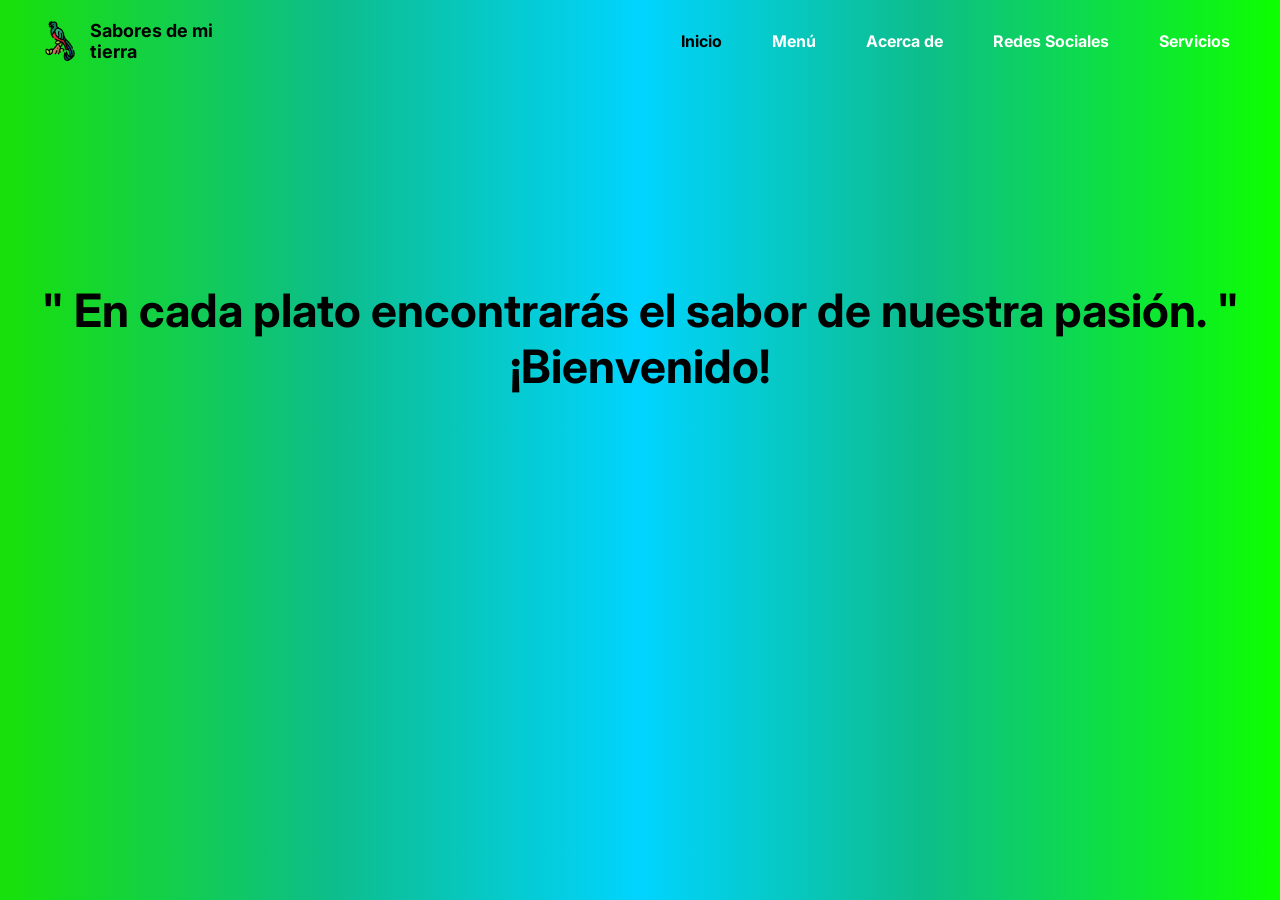
<file: index.html>
<!DOCTYPE html>
<html lang="es">
<head>
  <meta charset="UTF-8">
  <meta name="viewport" content="width=device-width, initial-scale=1.0">
  <title>Sabores de mi tierra</title>
  <link rel="stylesheet" href="estilos.css">
  <link rel="preconnect" href="https://fonts.googleapis.com">
  <link rel="preconnect" href="https://fonts.gstatic.com" crossorigin>
  <link href="https://fonts.googleapis.com/css2?family=Inter:wght@400;700;900&display=swap" rel="stylesheet">
</head>
<body>

  <header class="contenedor-1">
    <div class="logo-section">
      <img src="quetzal.png" alt="Logo quetzal" class="logo-icon">
      <div class="logo-text">
        <span>Sabores de mi</span><br>
        <span>tierra</span>
      </div>
    </div>

    <nav class="nav-links">
      <a class="active" href="index.html">Inicio</a>
      <a href="index1.html">Menú</a>
      <a href="index2.html">Acerca de</a>
      <a href="index3.html">Redes Sociales</a>
      <a href="index4.html">Servicios</a>
    </nav>
  </header>

  <main class="main-content">
    <h1 class="anim-text">
      <span> "</span>
      <span>E</span><span>n</span><span> </span>
      <span> </span><span>c</span><span>a</span><span>d</span><span>a</span><span> </span>
      <span>p</span><span>l</span><span>a</span><span>t</span><span>o</span><span> </span>
      <span>e</span><span>n</span><span>c</span><span>o</span><span>n</span><span>t</span><span>r</span><span>a</span><span>r</span><span>á</span><span>s</span><span> </span>
      <span>e</span><span>l</span><span> </span>
      <span>s</span><span>a</span><span>b</span><span>o</span><span>r</span><span> </span>
      <span>d</span><span>e</span><span> </span>
      <span>n</span><span>u</span><span>e</span><span>s</span><span>t</span><span>r</span><span>a</span><span> </span>
      <span>p</span><span>a</span><span>s</span><span>i</span><span>ó</span><span>n</span><span>.</span>
<span> "</span>

<br>

      <span>¡</span><span>B</span><span>i</span><span>e</span><span>n</span><span>v</span><span>e</span><span>n</span><span>i</span><span>d</span><span>o</span><span>!</span>
    </h1>
  </main>

</body>
</html>
</file>
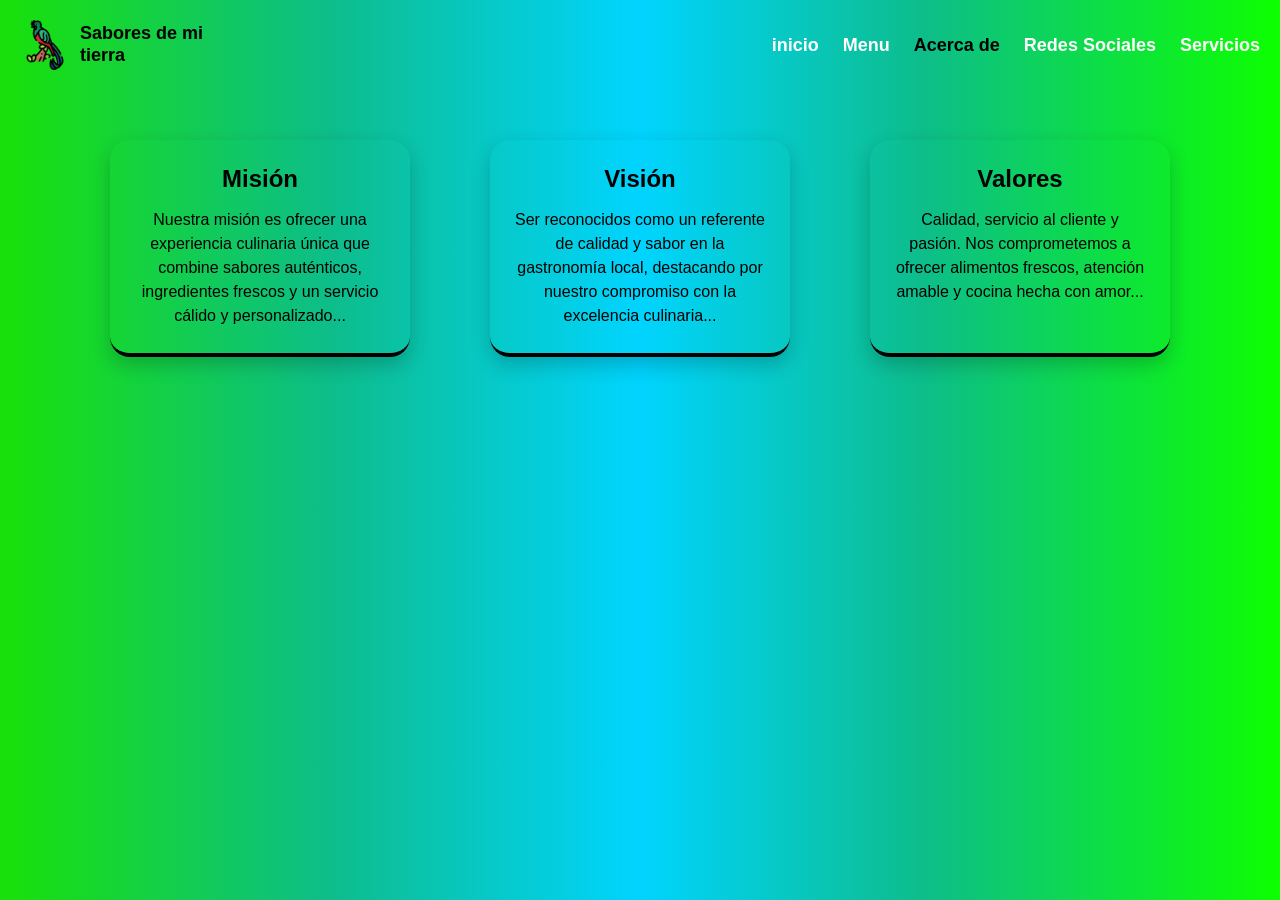
<file: index2.html>
<!DOCTYPE html>
<html lang="es">
<head>
    <meta charset="UTF-8">
    <meta name="viewport" content="width=device-width, initial-scale=1.0">
    <title>Sabores de mi tierra</title>
    <link rel="stylesheet" href="estilos2.css">
</head>
<body>
    <header>
        <div class="logo">
            <img src="quetzal.png" alt="Logo Sabores de mi tierra">
            <h1>Sabores de mi <br> tierra</h1>
        </div>
     <nav>
      <ul>
          <li><a href="index.html#">inicio</a></li>
       <li><a href="index1.html#">Menu</a></li>
        <li><a class="active" href="index2.html#">Acerca de</a></li>
        <li><a href="index3.html">Redes Sociales</a></li>
        <li><a href="index4.html">Servicios</a></li>
      </ul>
    </nav>
        
    </header>

   
   <div class="info-container">
  <div class="info-box " onclick="toggleZoom(this)">
    <h2>Misión</h2>
    <p>
      Nuestra misión es ofrecer una experiencia culinaria única que combine sabores auténticos,
      ingredientes frescos y un servicio cálido y personalizado...
    </p>
  </div>

  <div class="info-box" onclick="toggleZoom(this)">
    <h2>Visión</h2>
    <p>
      Ser reconocidos como un referente de calidad y sabor en la gastronomía local, destacando por
      nuestro compromiso con la excelencia culinaria...
    </p>
  </div>

  <div class="info-box" onclick="toggleZoom(this)">
    <h2>Valores</h2>
    <p>
      Calidad, servicio al cliente y pasión. Nos comprometemos a ofrecer alimentos frescos, atención
      amable y cocina hecha con amor...
    </p>
  </div>
</div>
<script>
  function toggleZoom(element) {
    element.classList.toggle('zoomed');
  }
</script>
</body>
</html>
</file>
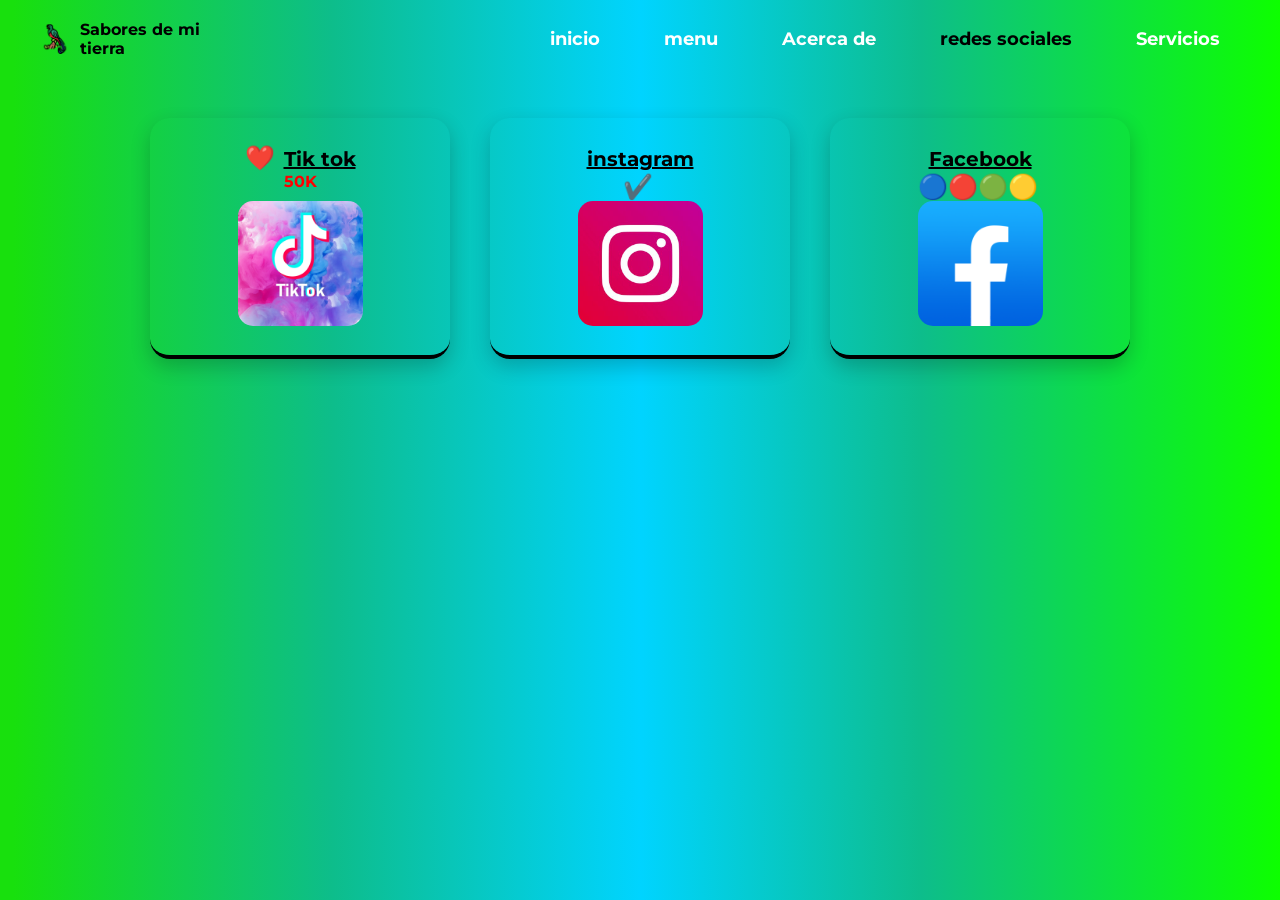
<file: index3.html>
<!DOCTYPE html>
<html lang="es">
<head>
  <meta charset="UTF-8">
  <meta name="viewport" content="width=device-width, initial-scale=1.0">
  <title>Redes Sociales - Sabores de mi tierra</title>
  <link rel="stylesheet" href="estilos3.css">
  <link rel="preconnect" href="https://fonts.googleapis.com">
  <link href="https://fonts.googleapis.com/css2?family=Montserrat:wght@600;700&display=swap" rel="stylesheet">
</head>
<body>
  <header>
    <div class="logo">
      <img src="quetzal.png" alt="Logo" class="icon">
      <span><strong>Sabores de mi</strong><br>tierra</span>
    </div>
    <nav>
      <ul>
          <li><a href="index.html#">inicio</a></li>
        <li><a href="index1.html#">menu</a></li>
        <li><a href="index2.html#">Acerca de</a></li>
   <li><a class="active" href="index3.html#">redes sociales</a></li>
        <li><a href="index4.html">Servicios</a></li>
      </ul>
    </nav>
   
  </header>

  <main>
    <section class="socials">
      <div class="social-card">
      <div class="title">
  <span class="emoji">❤️</span>
  <a href="https://www.tiktok.com/@foodieguatemala">Tik tok</a>
</div>
        <p class="likes">50K</p>
        <img src="tiktok.png" alt="TikTok preview">

      </div>

      <div class="social-card">
        <div class="title">
          <a href="https://www.instagram.com/el.foodie.guatemala/?hl=es" >instagram</a>
    <span class="emoji"><br>✔️</span>
        </div>
        <img src="instagram.png" alt="Instagram preview">
      </div>

      <div class="social-card">
        <div class="title">
             <a href="https://www.facebook.com/foodieguatemala/?locale=es_LA">Facebook</a>
          <span class="emoji"><br> 🔵🔴🟢🟡 </span>
        </div>
        <img src="facebook.png" alt="Facebook preview">
      </div>
    </section>
  </main>
</body>
</html>
</file>
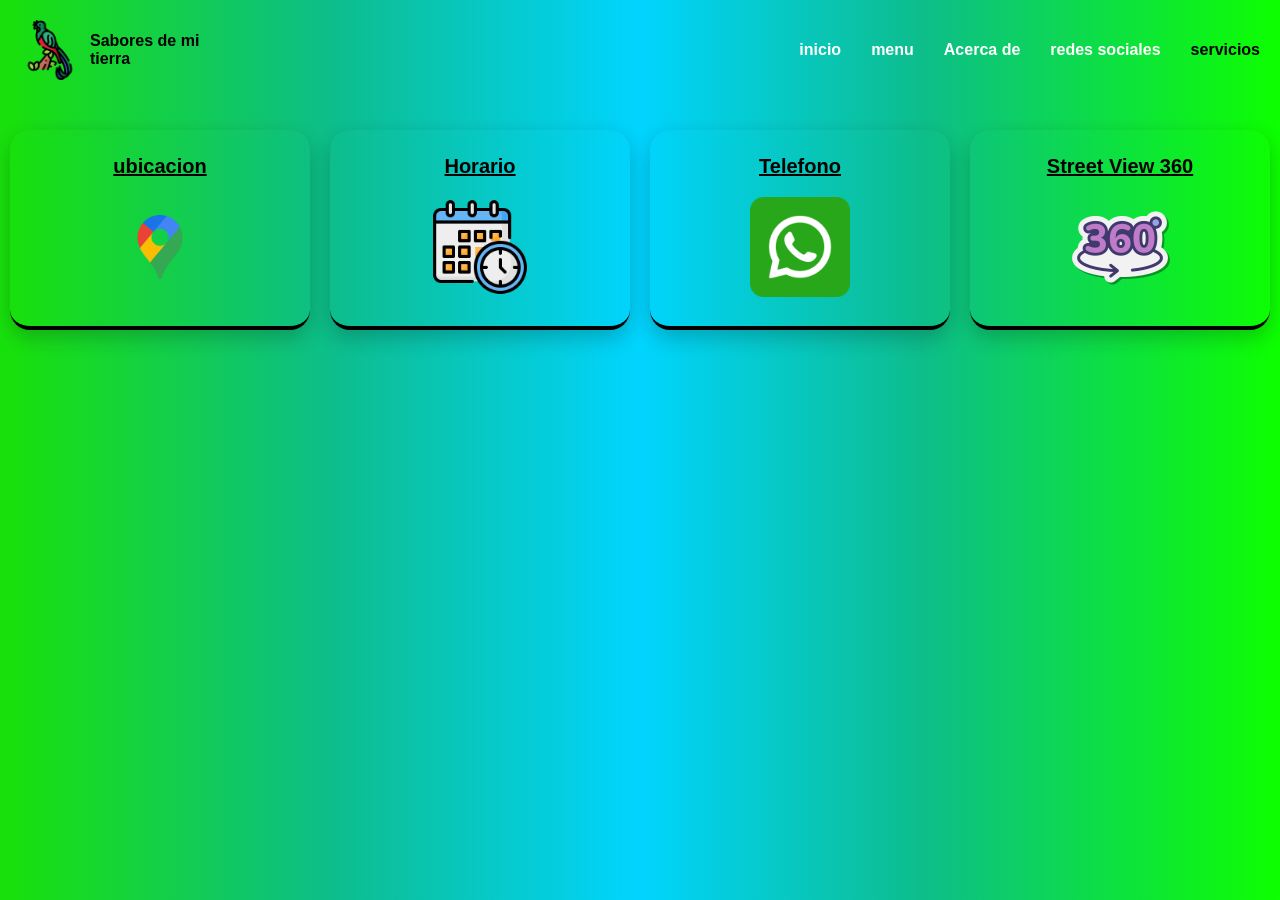
<file: index4.html>
<!DOCTYPE html>
<html lang="es">
<head>
  <meta charset="UTF-8">
  <meta name="viewport" content="width=device-width, initial-scale=1.0">
  <title>Sabores de mi Tierra</title>
  <link rel="stylesheet" href="estilos4.css">
</head>
<body>
  <header>
    <div class="logo">
      <img src="quetzal.png" alt="Logo">
      <span>Sabores de mi <br> tierra</span>
    </div>
    <nav>
      <ul>
         <li><a href="index.html#">inicio</a></li>
        <li><a href="index1.html#">menu</a></li>
        <li><a href="index2.html#">Acerca de</a></li>
         <li><a href="index3.html#">redes sociales</a></li>
        <li><a class="active" href="index4.html#">servicios</a></li>
      </ul>
    </nav>
   
  </header>

  <main>
    <div class="servicios">
      <div class="card">
             <a href="https://www.google.com/maps/search/foodie+guatemala/@14.5817447,-90.553911,12z/data=!3m1!4b1?entry=ttu&g_ep=EgoyMDI1MDcwOS4wIKXMDSoASAFQAw%3D%3D">ubicacion</a><h3></h3>
        <img src="ubicacion.png">

      </div>
      <div class="card">
        <a href="https://www.google.com/search?sxsrf=AE3TifNFSw22xyXqLYmtiTezHfDDqw904A:1752537221830&q=foodie+restaurante+horarios&cshid=1752537346017199">Horario</a><h3></h3>
        <img src="horario.png">
      </div>
      <div class="card">
        <a href="tel:23316089">Telefono</a><h3></h3>
        <img src="whatsapp.png" alt="Whatsapp">
      </div>
      <div class="card">
        <a href="https://www.google.com/local/place/fid/0x8589a390272b9a63:0x5c70dff1a2679ffd/photosphere?iu=https://streetviewpixels-pa.googleapis.com/v1/thumbnail?panoid%3D1x1H1jIFmPTJYb6ytvDENA%26cb_client%3Dsearch.gws-prod.gps%26yaw%3D317.70862%26pitch%3D0%26thumbfov%3D100%26w%3D0%26h%3D0&ik=CAISFjF4MUgxaklGbVBUSlliNnl0dkRFTkE%3D&sa=X&ved=2ahUKEwiN0YrJxr2OAxWERDABHRqKGwEQpx96BAhJEBI">Street View 360</a><h3></h3>
        <img src="pbx.png" alt="PBX">
      </div>
    </div>
  </main>
</body>
</html>
</file>
<file: estilos.css>
body {
  margin: 0;
  font-family: 'Inter', sans-serif;
    background: #18e00d;
background: linear-gradient(90deg, rgba(24, 224, 13, 1) 1%, rgba(13, 189, 139, 1) 26%, rgba(0, 212, 255, 1) 50%, rgba(13, 189, 139, 1) 72%, rgba(13, 255, 0, 1) 100%, rgba(255, 0, 0, 1) 100%);
}

.contenedor-1 {
  display: flex;
  justify-content: space-between;
  align-items: center;
  padding: 20px 40px;
}

.logo-section {
  display: flex;
  align-items: center;
}

.logo-icon {
  width: 40px;
  margin-right: 10px;

}
.logo-text {
  font-weight: bold;
  color: black;
  font-size: 18px;
}
.nav-links {
  display: flex;
  gap: 30px;
}


.nav-links a {
  margin: 0 10px;
  text-decoration: none;
  color: white;
  font-weight: bold;
}

.nav-links a.active {
    color: black;
}

.main-content {
  text-align: center;
  margin-top: 200px;
  font-size: 23px;

}

.anim-text span {
  display: inline-block;
  opacity: 0;
  transform: translateY(20px);
  animation: fadeInLetter 0.5s forwards;

}

.anim-text span:nth-child(1) { animation-delay: 0s; }
.anim-text span:nth-child(2) { animation-delay: 0.05s; }
.anim-text span:nth-child(3) { animation-delay: 0.1s; }
.anim-text span:nth-child(4) { animation-delay: 0.15s; }
.anim-text span:nth-child(5) { animation-delay: 0.2s; }
.anim-text span:nth-child(6)  { animation-delay: 0.25s; }
.anim-text span:nth-child(7)  { animation-delay: 0.3s; }
.anim-text span:nth-child(8)  { animation-delay: 0.35s; }
.anim-text span:nth-child(9)  { animation-delay: 0.4s; }
.anim-text span:nth-child(10) { animation-delay: 0.45s; }
.anim-text span:nth-child(11) { animation-delay: 0.5s; }
.anim-text span:nth-child(12) { animation-delay: 0.55s; }
.anim-text span:nth-child(13) { animation-delay: 0.6s; }
.anim-text span:nth-child(14) { animation-delay: 0.65s; }
.anim-text span:nth-child(15) { animation-delay: 0.7s; }
.anim-text span:nth-child(16) { animation-delay: 0.75s; }
.anim-text span:nth-child(17) { animation-delay: 0.8s; }
.anim-text span:nth-child(18) { animation-delay: 0.85s; }
.anim-text span:nth-child(19) { animation-delay: 0.9s; }
.anim-text span:nth-child(20) { animation-delay: 0.95s; }
.anim-text span:nth-child(21) { animation-delay: 1s; }
.anim-text span:nth-child(22) { animation-delay: 1.05s; }
.anim-text span:nth-child(23) { animation-delay: 1.1s; }
.anim-text span:nth-child(24) { animation-delay: 1.15s; }
.anim-text span:nth-child(25) { animation-delay: 1.2s; }
.anim-text span:nth-child(26) { animation-delay: 1.25s; }
.anim-text span:nth-child(27) { animation-delay: 1.3s; }
.anim-text span:nth-child(28) { animation-delay: 1.35s; }
.anim-text span:nth-child(29) { animation-delay: 1.4s; }
.anim-text span:nth-child(30) { animation-delay: 1.45s; }
.anim-text span:nth-child(31) { animation-delay: 1.5s; }
.anim-text span:nth-child(32) { animation-delay: 1.55s; }
.anim-text span:nth-child(33) { animation-delay: 1.6s; }
.anim-text span:nth-child(34) { animation-delay: 1.65s; }
.anim-text span:nth-child(35) { animation-delay: 1.7s; }
.anim-text span:nth-child(36) { animation-delay: 1.75s; }
.anim-text span:nth-child(37) { animation-delay: 1.8s; }
.anim-text span:nth-child(38) { animation-delay: 1.85s; }
.anim-text span:nth-child(39) { animation-delay: 1.9s; }
.anim-text span:nth-child(40) { animation-delay: 1.95s; }
.anim-text span:nth-child(41) { animation-delay: 2s; }
.anim-text span:nth-child(42) { animation-delay: 2.05s; }
.anim-text span:nth-child(43) { animation-delay: 2.1s; }
.anim-text span:nth-child(44) { animation-delay: 2.15s; }
.anim-text span:nth-child(45) { animation-delay: 2.2s; }
.anim-text span:nth-child(46) { animation-delay: 2.25s; }
.anim-text span:nth-child(47) { animation-delay: 2.3s; }
.anim-text span:nth-child(48) { animation-delay: 2.35s; }
.anim-text span:nth-child(49) { animation-delay: 2.4s; }
.anim-text span:nth-child(50) { animation-delay: 2.45s; }
.anim-text span:nth-child(51) { animation-delay: 2.5s; }
.anim-text span:nth-child(52) { animation-delay: 2.55s; }
.anim-text span:nth-child(53) { animation-delay: 2.6s; }
.anim-text span:nth-child(54) { animation-delay: 2.65s; }
.anim-text span:nth-child(55) { animation-delay: 2.7s; }
.anim-text span:nth-child(56) { animation-delay: 2.75s; }
.anim-text span:nth-child(57) { animation-delay: 2.8s; }
.anim-text span:nth-child(58) { animation-delay: 2.85s; }
.anim-text span:nth-child(59) { animation-delay: 2.9s; }
.anim-text span:nth-child(60) { animation-delay: 2.95s; }
.anim-text span:nth-child(61) { animation-delay: 3s; }
.anim-text span:nth-child(62) { animation-delay: 3.05s; }
.anim-text span:nth-child(63) { animation-delay: 3.1s; }
.anim-text span:nth-child(64) { animation-delay: 3.15s; }
.anim-text span:nth-child(65) { animation-delay: 3.2s; }
.anim-text span:nth-child(66) { animation-delay: 3.25s; }
.anim-text span:nth-child(67) { animation-delay: 3.3s; }
.anim-text span:nth-child(68) { animation-delay: 3.35s; }
.anim-text span:nth-child(69) { animation-delay: 3.4s; }
.anim-text span:nth-child(70) { animation-delay: 3.45s; }
.anim-text span:nth-child(71) { animation-delay: 3.5s; }
.anim-text span:nth-child(72) { animation-delay: 3.55s; }
.anim-text span:nth-child(73) { animation-delay: 3.6s; }
.anim-text span:nth-child(74) { animation-delay: 3.65s; }
.anim-text span:nth-child(75) { animation-delay: 3.7s; }
.anim-text span:nth-child(76) { animation-delay: 3.75s; }
.anim-text span:nth-child(77) { animation-delay: 3.8s; }
.anim-text span:nth-child(78) { animation-delay: 3.85s; }
.anim-text span:nth-child(79) { animation-delay: 3.9s; }
.anim-text span:nth-child(80) { animation-delay: 3.95s; }
.anim-text span:nth-child(81) { animation-delay: 4s; }
.anim-text span:nth-child(82) { animation-delay: 4.05s; }

/* ... puedes seguir esto hasta el final, o usar un preprocesador para automatizar */

@keyframes fadeInLetter {
  to {
    opacity: 1;
    transform: translateY(0);
  }
}
</file>
<file: estilos2.css>
* {
    margin: 0;
    padding: 0;
    box-sizing: border-box;
}

body {
    font-family: Arial, sans-serif;
 background: #18e00d;
background: linear-gradient(90deg, rgba(24, 224, 13, 1) 1%, rgba(13, 189, 139, 1) 26%, rgba(0, 212, 255, 1) 50%, rgba(13, 189, 139, 1) 72%, rgba(13, 255, 0, 1) 100%, rgba(255, 0, 0, 1) 100%);
    min-height: 100vh;
    padding: 20px;
}



header {
    display: flex;
    justify-content: space-between;
    align-items: center;
    flex-wrap: wrap;
    padding-bottom: 30px;
}

.logo {
    display: flex;
    align-items: center;
    gap: 10px;
}

.logo img {
    height: 50px;
}

.logo h1 {
    color: black;
    font-size: 18px;
    line-height: 1.2;
}

nav ul {
  list-style: none;
  display: flex;
  gap: 1.5rem;
}


nav a.active {
  color: black;
}

nav ul a {
      color: white;
  font-weight: 700;
  font-size: 18px;
  text-decoration: none;

}

nav ul li strong {
    color: black;
}



.info-container {
  display: flex;
  justify-content: center;
  gap: 80px;
  padding: 40px;

}
.zoomed {
  transform: scale(1.5);
  transition: transform 0.4s ease;
  z-index: 10;
}

.info-box {
  color: black;
  border-radius: 20px;
  padding: 25px;
  width: 300px;
  box-shadow: 0 8px 20px rgba(0, 0, 0, 0.2); /*crea una sombra suave y difuminada alrededor de un elemento*/
  text-align: center;
  animation: fadeInUp 3s forwards;
   border-bottom: 4px solid black; /* orilla solo abajo */
}

.info-box h2 {
  font-size: 24px;
  margin-bottom: 15px;
  font-weight: bold;
  color: black;
}


.info-box p {
  font-size: 16px;
  line-height: 1.5;
}


/* Animación al cargar */
@keyframes fadeInUp { 
  from {
    transform: translateY(90px);
    opacity: 0;  /*sirve para cuando abra la ventana la animacion empiece desde 0 , quiere decir que no se notara al inicio*/
  }
</file>
<file: estilos3.css>
* {
  margin: 0;
  padding: 0;
  box-sizing: border-box;
}

body {
  font-family: 'Montserrat', sans-serif;
  background: #18e00d;
background: linear-gradient(90deg, rgba(24, 224, 13, 1) 1%, rgba(13, 189, 139, 1) 26%, rgba(0, 212, 255, 1) 50%, rgba(13, 189, 139, 1) 72%, rgba(13, 255, 0, 1) 100%, rgba(255, 0, 0, 1) 100%);
}

header {
  display: flex;
  align-items: center;
  justify-content: space-between;
  padding: 20px 40px;
  color: white;
}



.logo {
  display: flex;
  align-items: center;
  font-weight: bold;
  color: black;
}

.logo .icon {
  width: 30px;
  height: 30px;
  margin-right: 10px;
}

nav a {
  margin: 0 20px;
  text-decoration: none;
  color: white;
  font-size: 18px;
  line-height: 22px;
}



main {
  padding: 40px 20px;
  text-align: center;
}



.socials {
  display: flex;
  justify-content: center;
  gap: 40px;
  flex-wrap: wrap;

}

.social-card {
   color: black;
  border-radius: 20px;
  padding: 25px;
  width: 300px;
  box-shadow: 0 8px 20px rgba(0, 0, 0, 0.2); /*crea una sombra suave y difuminada alrededor de un elemento*/
  text-align: center;
  animation: fadeInUp 3s forwards;
   border-bottom: 4px solid black; /* orilla solo abajo */
}


.social-card a {
 margin-bottom: 10px;
  font-size: 20px;
  color: black;
  font-weight: bold;
  


}

.emoji {
  font-size: 24px;
  margin-right: 5px;
}

.likes {
  color: red;
  font-weight: bold;
  margin-bottom: 10px;
}


.social-card img {
  width: 50%;
  border-radius: 15px;
}
nav ul {
  list-style: none;
  display: flex;
  gap: 1.5rem;
}


nav a.active {
  color: black;
}

nav ul a {
      color: white;
  font-weight: 700;
  font-size: 18px;
  text-decoration: none;

}
@keyframes fadeInUp { 
  from {
    transform: translateY(90px);
    opacity: 0;  
  }
</file>
<file: estilos4.css>
body {
  margin: 0;
  font-family: Arial, sans-serif;
  background: #18e00d;
background: linear-gradient(90deg, rgba(24, 224, 13, 1) 1%, rgba(13, 189, 139, 1) 26%, rgba(0, 212, 255, 1) 50%, rgba(13, 189, 139, 1) 72%, rgba(13, 255, 0, 1) 100%, rgba(255, 0, 0, 1) 100%);
}

header {
  display: flex;
  align-items: center;
  justify-content: space-between;
  padding: 20px;
}

.logo {
  display: flex;
  align-items: center;
  color: black;
  font-weight: bold;
}

.logo img {
  height: 60px;
  margin-right: 10px;
}

nav ul {
  list-style: none;
  display: flex;
  gap: 30px;
  margin: 0;
  padding: 0;
}

nav a {
  text-decoration: none;
  color: white;
  font-weight: bold;
}

nav li strong {
  color: black;
  font-size: 20px;
}

main {
  padding: 30px;
  display: flex;
  justify-content: center;
}

.servicios {
  display: flex;
  gap: 20px;
}
nav a.active {
  color: black;
}


.card {
   color: black;
  border-radius: 20px;
  padding: 25px;
  width: 250px;
  box-shadow: 0 8px 20px rgba(0, 0, 0, 0.2); /*crea una sombra suave y difuminada alrededor de un elemento*/
  text-align: center;
  animation: fadeInUp 3s forwards;
   border-bottom: 4px solid black; /* orilla solo abajo */
}

.card a{
  margin-bottom: 10px;
  font-size: 20px;
  color: black;
  font-weight: bold;
}

.card img {
  width: 100px;
  height: auto;
}
@keyframes fadeInUp { 
  from {
    transform: translateY(90px);
    opacity: 0;  
  }
</file>
